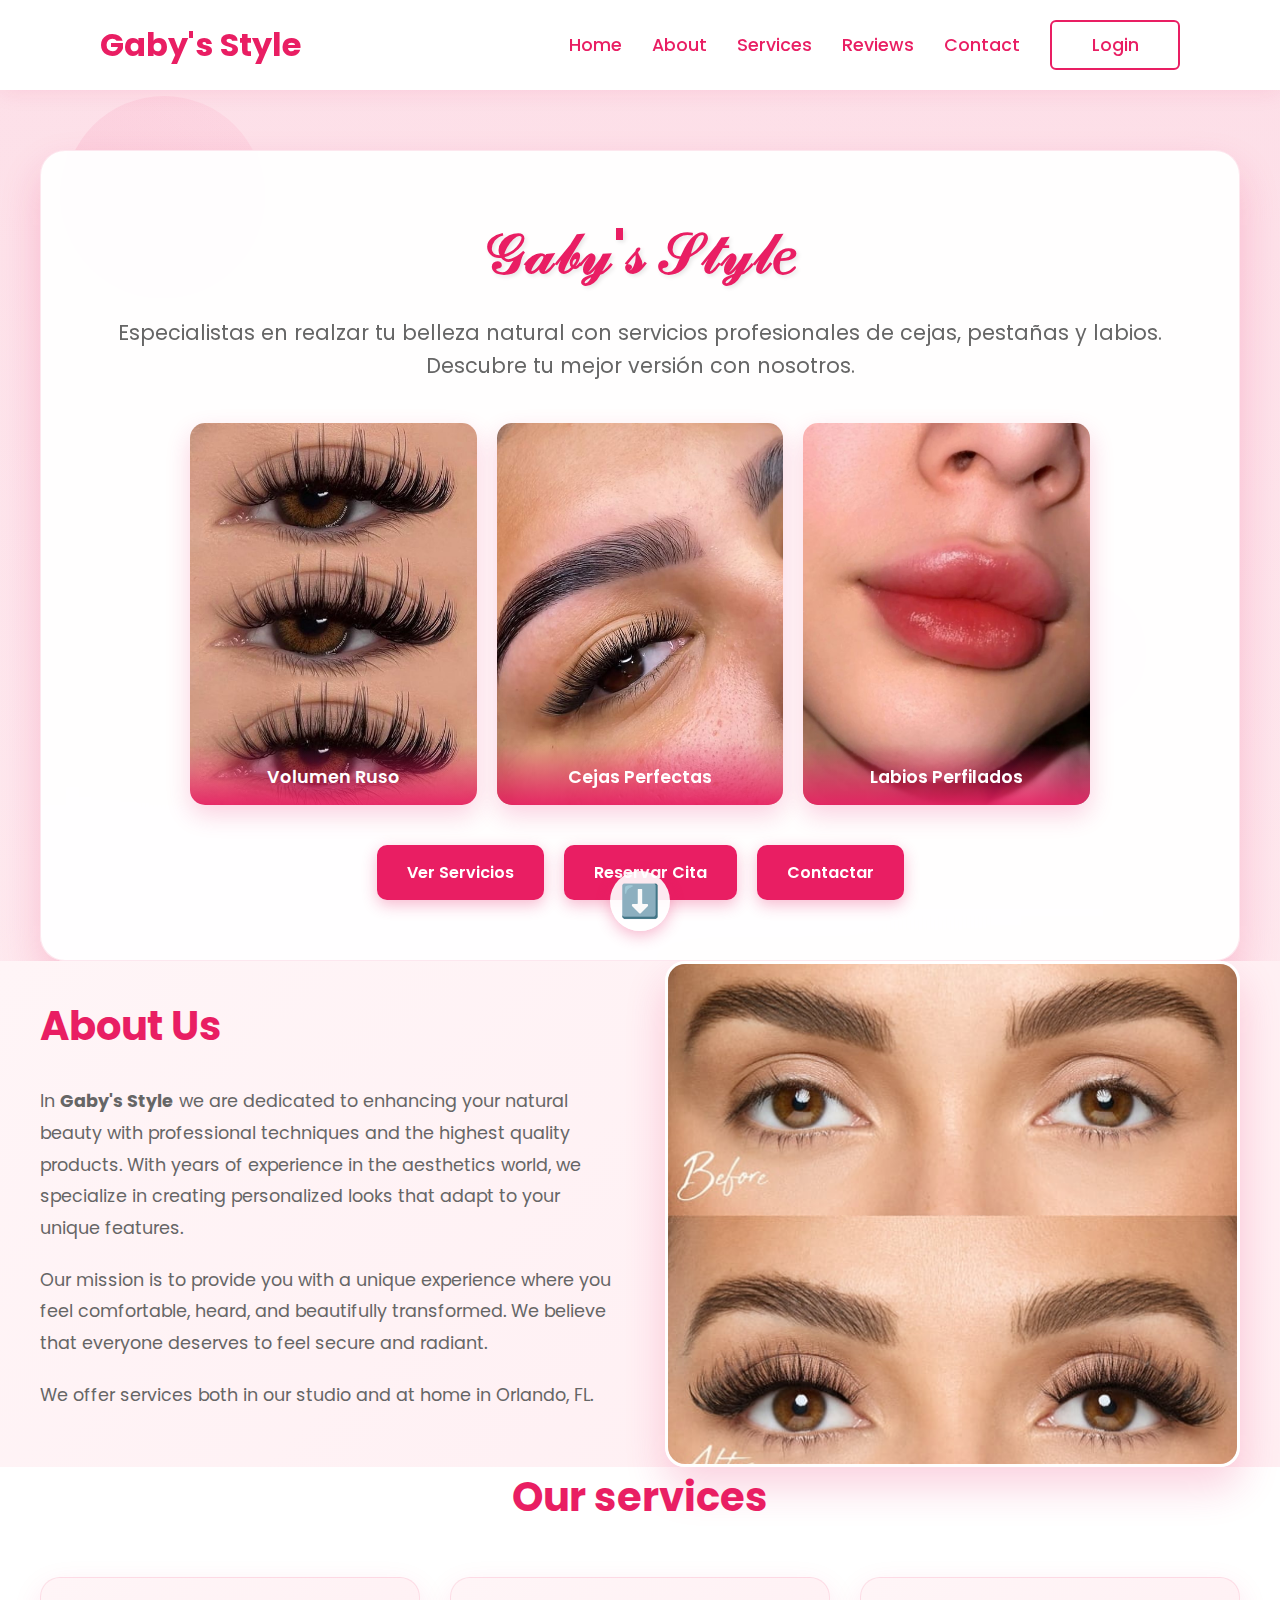
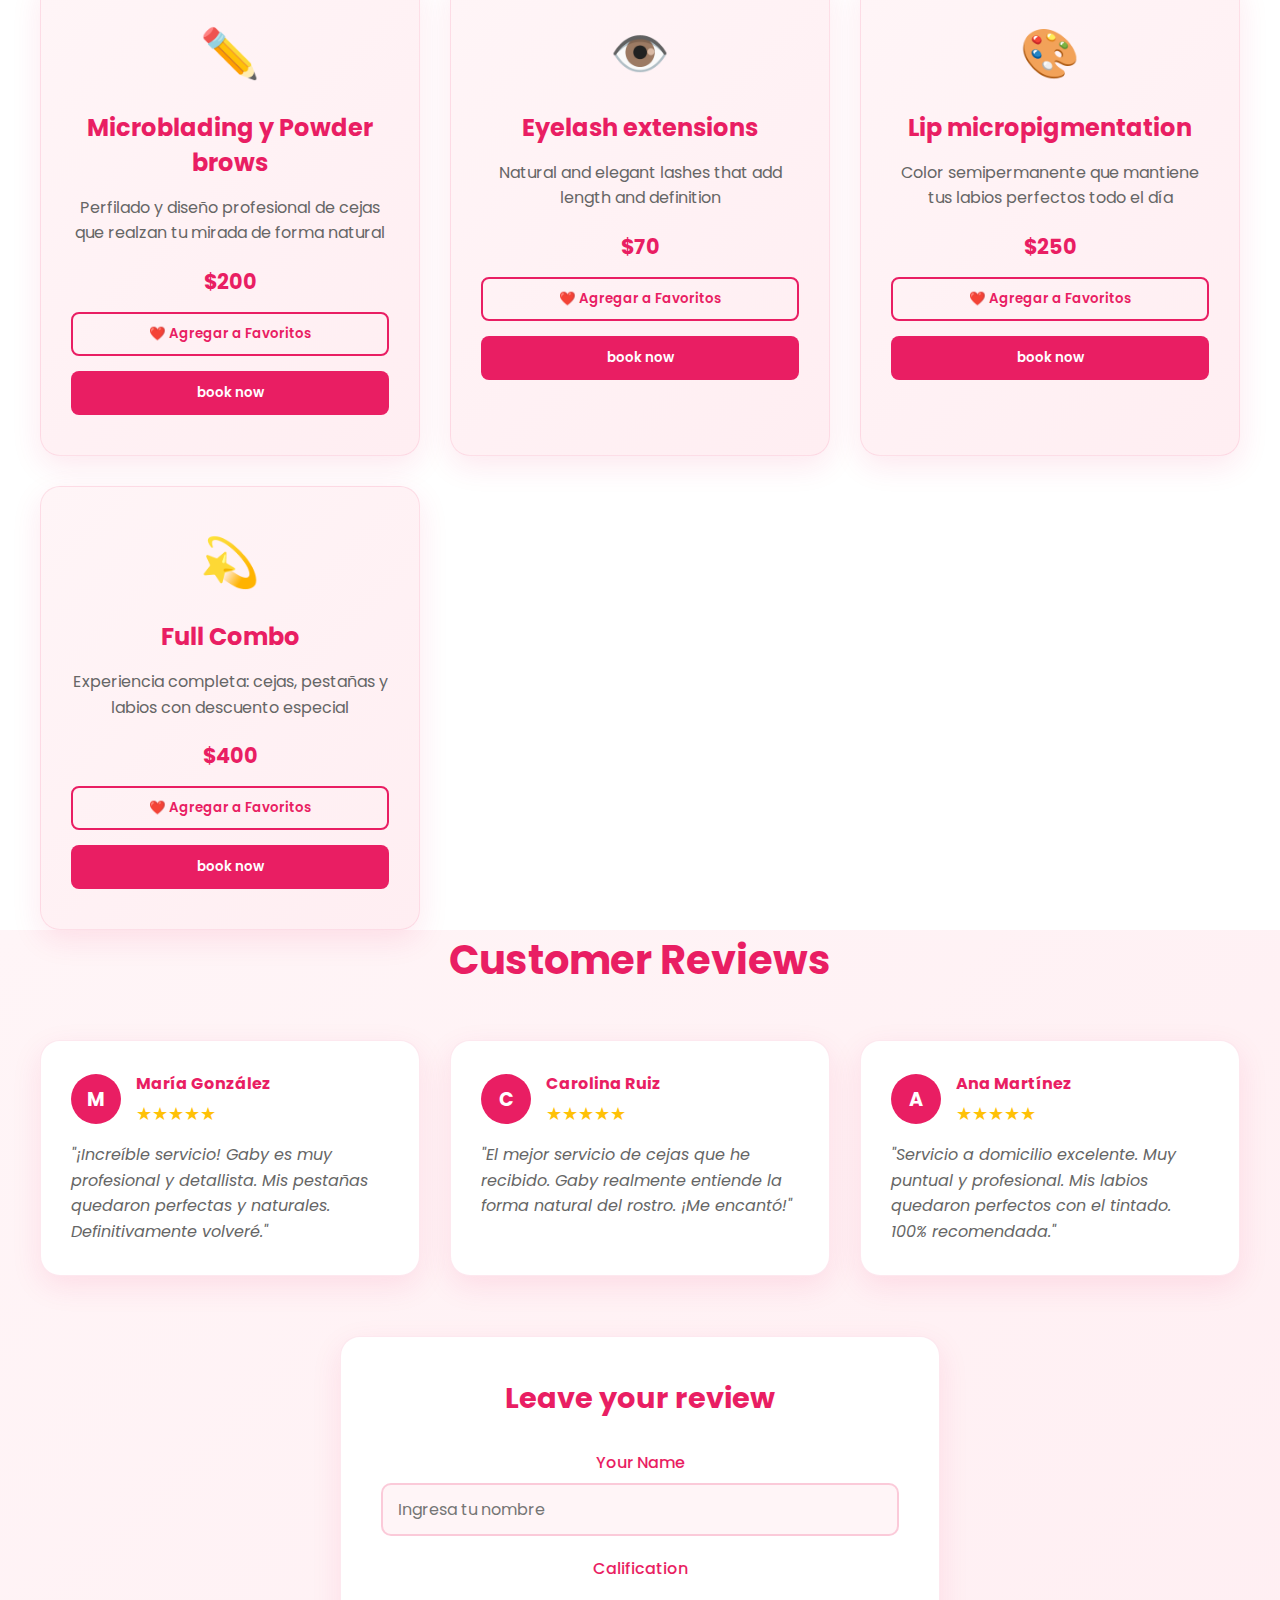
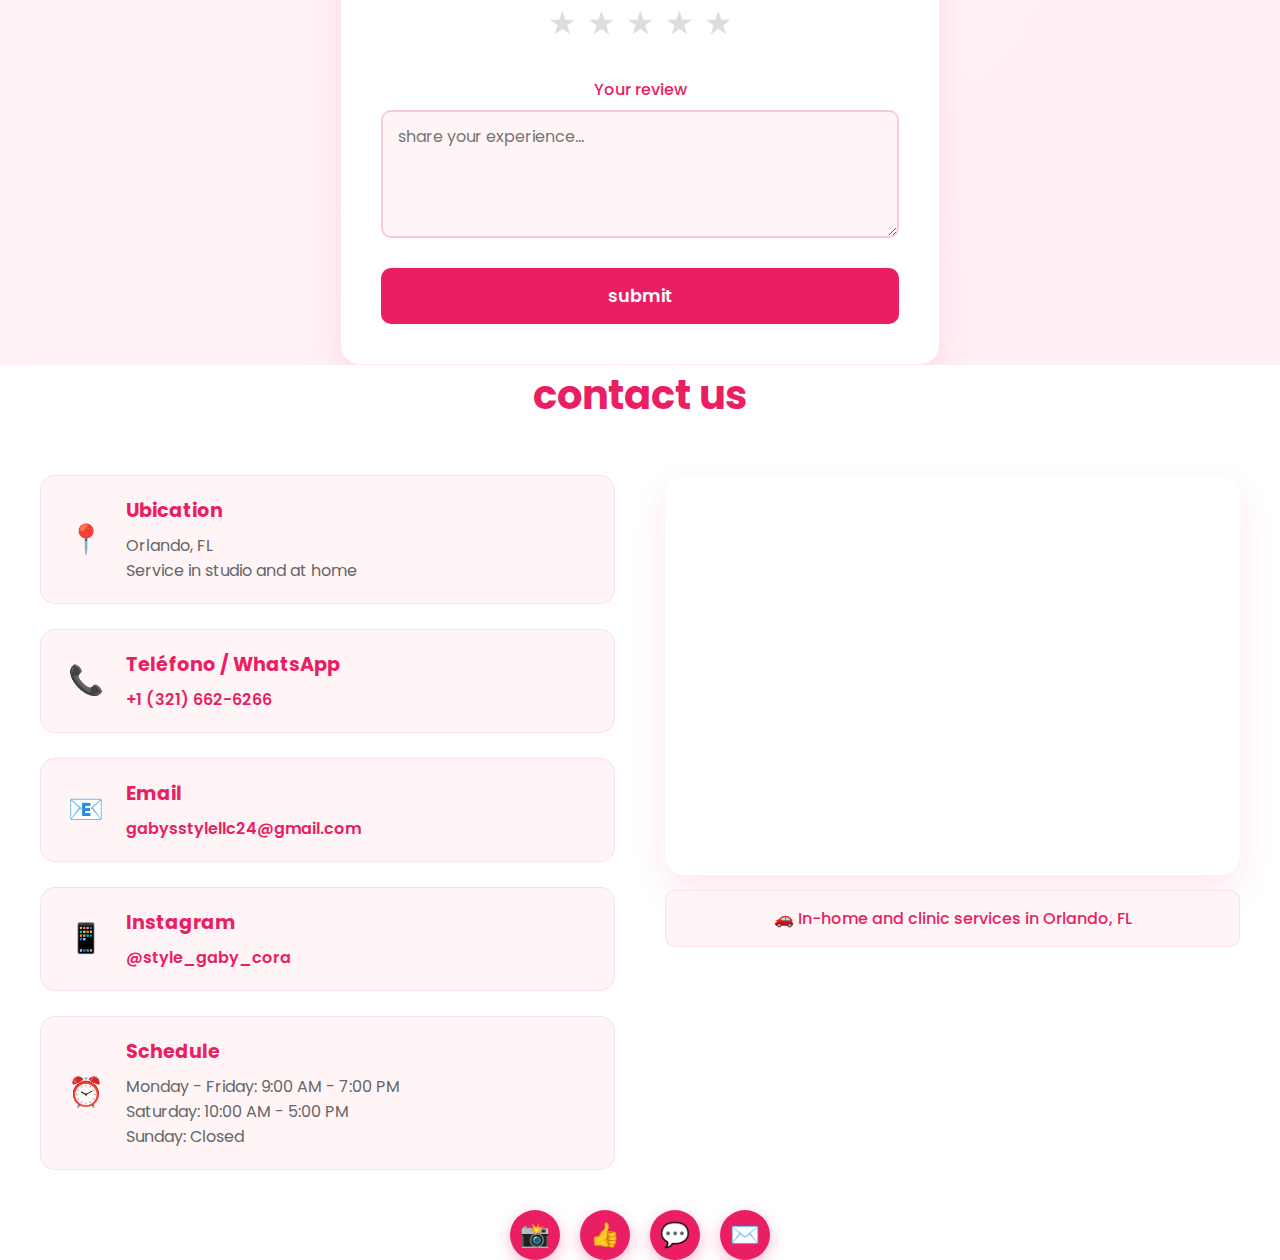
<file: tarea1.html>
<!DOCTYPE html>
<html lang="es">
<head>
  <meta charset="UTF-8">
  <meta name="viewport" content="width=device-width, initial-scale=1.0">
  <title>Gaby's Style - Cejas, Pestañas & Labios</title>
  
  <!-- Google Auth -->
  <meta name="google-signin-client_id" content="460424594977-cuo5kttqufdspj1vamu2dmo9tr9lpd5g.apps.googleusercontent.com">
  
  <!-- Font Awesome -->
  <link rel="stylesheet" href="https://cdnjs.cloudflare.com/ajax/libs/font-awesome/6.4.0/css/all.min.css">
  
  <!-- Google Fonts -->
  <link href="https://fonts.googleapis.com/css2?family=Poppins:wght@300;400;500;600;700&display=swap" rel="stylesheet">
  
  <style>
    /* ESTILOS MEJORADOS Y COMPLETOS */
    * {
      margin: 0;
      padding: 0;
      box-sizing: border-box;
      font-family: 'Poppins', sans-serif;
    }

    body {
      min-height: 100vh;
      background: linear-gradient(135deg, #fff5f7 0%, #ffeef2 100%);
      color: #333;
      scroll-behavior: smooth;
    }

    header {
      position: fixed;
      top: 0;
      left: 0;
      width: 100%;
      padding: 20px 100px;
      background: rgba(255, 255, 255, 0.98);
      display: flex;
      justify-content: space-between;
      align-items: center;
      z-index: 99;
      box-shadow: 0 2px 20px rgba(233, 30, 99, 0.1);
      backdrop-filter: blur(10px);
    }

    .logo {
      font-size: 2em;
      color: #e91e63;
      user-select: none;
      font-weight: 700;
    }

    .navigation {
      display: flex;
      align-items: center;
      gap: 30px;
    }

    .navigation a {
      position: relative;
      font-size: 1.1em;
      color: #e91e63;
      text-decoration: none;
      font-weight: 500;
    }

    .navigation a::after {
      content: '';
      position: absolute;
      left: 0;
      bottom: -6px;
      width: 100%;
      height: 3px;
      background: #e91e63;
      border-radius: 5px;
      transform-origin: right;
      transform: scaleX(0);
      transition: transform .5s;
    }

    .navigation a:hover::after {
      transform-origin: left;
      transform: scaleX(1);
    }

    .navigation .btnLogin-popup {
      width: 130px;
      height: 50px;
      background: transparent;
      border: 2px solid #e91e63;
      outline: none;
      border-radius: 6px;
      cursor: pointer;
      font-size: 1.1em;
      color: #e91e63;
      font-weight: 500;
      transition: .5s;
    }

    .navigation .btnLogin-popup:hover {
      background: #e91e63;
      color: #fff;
    }

    /* PERFIL DE USUARIO */
    .user-profile {
      display: none;
      align-items: center;
      gap: 15px;
      color: #e91e63;
      position: relative;
    }

    .user-avatar {
      width: 45px;
      height: 45px;
      border-radius: 50%;
      background: #e91e63;
      display: flex;
      align-items: center;
      justify-content: center;
      color: white;
      font-weight: bold;
      font-size: 1.2em;
      border: 2px solid #e91e63;
      cursor: pointer;
      transition: all 0.3s;
    }

    .user-avatar:hover {
      transform: scale(1.1);
      box-shadow: 0 5px 15px rgba(233, 30, 99, 0.3);
    }

    .user-info {
      display: flex;
      flex-direction: column;
    }

    .user-name {
      font-weight: 600;
      font-size: 1em;
    }

    .user-email {
      font-size: 0.8em;
      color: #c2185b;
    }

    /* MENÚ DESPLEGABLE DEL PERFIL */
    .profile-dropdown {
      position: absolute;
      top: 100%;
      right: 0;
      background: white;
      border-radius: 15px;
      box-shadow: 0 10px 30px rgba(233, 30, 99, 0.2);
      padding: 15px 0;
      min-width: 200px;
      z-index: 1000;
      display: none;
      border: 1px solid rgba(233, 30, 99, 0.1);
      animation: dropdownFade 0.3s ease;
    }

    @keyframes dropdownFade {
      from {
        opacity: 0;
        transform: translateY(-10px);
      }
      to {
        opacity: 1;
        transform: translateY(0);
      }
    }

    .profile-dropdown.active {
      display: block;
    }

    .dropdown-item {
      display: flex;
      align-items: center;
      gap: 12px;
      padding: 12px 20px;
      color: #e91e63;
      text-decoration: none;
      transition: all 0.3s;
      cursor: pointer;
    }

    .dropdown-item:hover {
      background: #fff5f7;
    }

    .dropdown-item i {
      font-size: 1.2em;
      width: 20px;
      text-align: center;
    }

    .dropdown-divider {
      height: 1px;
      background: rgba(233, 30, 99, 0.1);
      margin: 8px 0;
    }

    .dropdown-item.logout {
      color: #f44336;
      border-top: 1px solid rgba(233, 30, 99, 0.1);
      margin-top: 5px;
      padding-top: 15px;
    }

    .dropdown-item.logout:hover {
      background: #ffebee;
    }

    /* SECCIONES PRINCIPALES */
    .section {
      padding: 120px 20px 100px;
      min-height: 100vh;
    }

    /* HOME SECTION */
    #home {
      background: linear-gradient(rgba(233, 30, 99, 0.1), rgba(233, 30, 99, 0.05));
      display: flex;
      align-items: center;
      justify-content: center;
      text-align: center;
      color: white;
      position: relative;
      padding-top: 150px;
      overflow: hidden;
    }

    .hero-content {
      background: rgba(255, 255, 255, 0.95);
      padding: 60px 40px;
      border-radius: 25px;
      backdrop-filter: blur(10px);
      max-width: 1200px;
      box-shadow: 0 20px 40px rgba(233, 30, 99, 0.2);
      border: 1px solid rgba(233, 30, 99, 0.1);
      position: relative;
      z-index: 2;
    }

    .hero-content h1 {
      font-size: 3.5em;
      margin-bottom: 20px;
      color: #e91e63;
      text-shadow: 2px 2px 4px rgba(0,0,0,0.1);
    }

    .hero-content p {
      font-size: 1.3em;
      margin-bottom: 30px;
      color: #666;
      line-height: 1.6;
    }

    /* GALERÍA DE FOTOS EN EL HOME */
    .beauty-gallery {
      display: grid;
      grid-template-columns: repeat(3, 1fr);
      gap: 20px;
      margin: 40px 0;
      max-width: 900px;
      margin-left: auto;
      margin-right: auto;
    }

    .gallery-item {
      position: relative;
      border-radius: 15px;
      overflow: hidden;
      box-shadow: 0 10px 25px rgba(233, 30, 99, 0.2);
      transition: all 0.3s ease;
      aspect-ratio: 3/4;
    }

    .gallery-item:hover {
      transform: translateY(-10px);
      box-shadow: 0 20px 40px rgba(233, 30, 99, 0.3);
    }

    .gallery-item img {
      width: 100%;
      height: 100%;
      object-fit: cover;
      transition: transform 0.3s ease;
    }

    .gallery-item:hover img {
      transform: scale(1.1);
    }

    .gallery-label {
      position: absolute;
      bottom: 0;
      left: 0;
      right: 0;
      background: linear-gradient(transparent, rgba(233, 30, 99, 0.9));
      color: white;
      padding: 20px 15px 15px;
      text-align: center;
      font-weight: 600;
      font-size: 1.1em;
    }

    .cta-buttons {
      display: flex;
      gap: 20px;
      justify-content: center;
      flex-wrap: wrap;
      margin-top: 30px;
    }

    .cta-btn {
      padding: 15px 30px;
      background: #e91e63;
      color: white;
      text-decoration: none;
      border-radius: 10px;
      font-weight: 600;
      transition: all 0.3s;
      box-shadow: 0 5px 15px rgba(233, 30, 99, 0.3);
      border: none;
      cursor: pointer;
      font-size: 1em;
    }

    .cta-btn:hover {
      transform: translateY(-3px);
      box-shadow: 0 8px 25px rgba(233, 30, 99, 0.4);
      background: #c2185b;
    }

    .scroll-down {
      position: absolute;
      bottom: 30px;
      left: 50%;
      transform: translateX(-50%);
      color: #e91e63;
      font-size: 2em;
      animation: bounce 2s infinite;
      cursor: pointer;
      background: rgba(255, 255, 255, 0.9);
      border-radius: 50%;
      width: 60px;
      height: 60px;
      display: flex;
      align-items: center;
      justify-content: center;
      box-shadow: 0 5px 15px rgba(233, 30, 99, 0.3);
      z-index: 2;
    }

    @keyframes bounce {
      0%, 20%, 50%, 80%, 100% {
        transform: translateY(0) translateX(-50%);
      }
      40% {
        transform: translateY(-10px) translateX(-50%);
      }
      60% {
        transform: translateY(-5px) translateX(-50%);
      }
    }

    /* FONDOS DECORATIVOS */
    .floating-element {
      position: absolute;
      border-radius: 50%;
      background: linear-gradient(45deg, #e91e63, #ff80ab);
      opacity: 0.1;
      animation: float 6s ease-in-out infinite;
    }

    .floating-element:nth-child(1) {
      width: 200px;
      height: 200px;
      top: 10%;
      left: 5%;
      animation-delay: 0s;
    }

    .floating-element:nth-child(2) {
      width: 150px;
      height: 150px;
      top: 60%;
      right: 10%;
      animation-delay: 2s;
    }

    .floating-element:nth-child(3) {
      width: 100px;
      height: 100px;
      bottom: 20%;
      left: 15%;
      animation-delay: 4s;
    }

    @keyframes float {
      0%, 100% {
        transform: translateY(0px) rotate(0deg);
      }
      50% {
        transform: translateY(-20px) rotate(180deg);
      }
    }

    /* MODAL DE RESERVAS */
    .reservation-modal {
      position: fixed;
      top: 0;
      left: 0;
      width: 100%;
      height: 100%;
      background: rgba(233, 30, 99, 0.1);
      backdrop-filter: blur(10px);
      display: none;
      justify-content: center;
      align-items: center;
      z-index: 1000;
    }

    .reservation-modal.active {
      display: flex;
    }

    .reservation-content {
      background: linear-gradient(135deg, #fff5f7 0%, #ffeef2 100%);
      border-radius: 20px;
      width: 90%;
      max-width: 500px;
      max-height: 85vh;
      overflow-y: auto;
      padding: 30px;
      box-shadow: 0 25px 50px rgba(233, 30, 99, 0.2);
      position: relative;
      border: 2px solid rgba(233, 30, 99, 0.2);
    }

    .close-reservation {
      position: absolute;
      top: 0;
      right: 0;
      width: 45px;
      height: 45px;
      background: #e91e63;
      font-size: 1.5em;
      color: #fff;
      display: flex;
      justify-content: center;
      align-items: center;
      border-bottom-left-radius: 15px;
      cursor: pointer;
      z-index: 1;
      transition: background 0.3s;
    }

    .close-reservation:hover {
      background: #c2185b;
    }

    .reservation-content h2 {
      font-size: 1.8em;
      color: #e91e63;
      text-align: center;
      margin-bottom: 25px;
      text-shadow: 2px 2px 4px rgba(0,0,0,0.1);
    }

    .reservation-form {
      display: flex;
      flex-direction: column;
      gap: 15px;
    }

    .reservation-form .input-box {
      margin: 15px 0;
      background: rgba(255, 255, 255, 0.8);
    }

    .reservation-form select {
      width: 100%;
      height: 50px;
      background: transparent;
      border: none;
      outline: none;
      font-size: 1em;
      color: #e91e63;
      font-weight: 600;
      padding: 0 35px 0 15px;
    }

    .reservation-form textarea {
      width: 100%;
      height: 80px;
      background: rgba(255, 255, 255, 0.8);
      border: 2px solid rgba(233, 30, 99, 0.2);
      border-radius: 10px;
      outline: none;
      font-size: 1em;
      color: #e91e63;
      font-weight: 600;
      padding: 12px;
      resize: vertical;
      transition: all 0.3s;
      margin-top: 5px;
    }

    .reservation-form textarea:focus {
      border-color: #e91e63;
      box-shadow: 0 0 10px rgba(233, 30, 99, 0.2);
    }

    .form-row {
      display: flex;
      gap: 12px;
    }

    .form-row .input-box {
      flex: 1;
    }

    .location-options {
      display: flex;
      gap: 12px;
      margin: 12px 0;
    }

    .location-option {
      flex: 1;
      text-align: center;
      padding: 12px;
      background: rgba(255, 255, 255, 0.8);
      border: 2px solid rgba(233, 30, 99, 0.2);
      border-radius: 8px;
      cursor: pointer;
      transition: all 0.3s;
      font-size: 0.9em;
    }

    .location-option:hover,
    .location-option.selected {
      background: #e91e63;
      color: white;
      border-color: #e91e63;
    }

    /* MODALES DE PERFIL, CITAS Y FAVORITOS */
    .profile-modal, .appointments-modal, .favorites-modal, .settings-modal {
      position: fixed;
      top: 0;
      left: 0;
      width: 100%;
      height: 100%;
      background: rgba(233, 30, 99, 0.1);
      backdrop-filter: blur(10px);
      display: none;
      justify-content: center;
      align-items: center;
      z-index: 1000;
    }

    .profile-modal.active, .appointments-modal.active, .favorites-modal.active, .settings-modal.active {
      display: flex;
    }

    .profile-content, .appointments-content, .favorites-content, .settings-content {
      background: linear-gradient(135deg, #fff5f7 0%, #ffeef2 100%);
      border-radius: 20px;
      width: 90%;
      max-width: 500px;
      max-height: 85vh;
      overflow-y: auto;
      padding: 30px;
      box-shadow: 0 25px 50px rgba(233, 30, 99, 0.2);
      position: relative;
      border: 2px solid rgba(233, 30, 99, 0.2);
    }

    .close-profile, .close-appointments, .close-favorites, .close-settings {
      position: absolute;
      top: 0;
      right: 0;
      width: 45px;
      height: 45px;
      background: #e91e63;
      font-size: 1.5em;
      color: #fff;
      display: flex;
      justify-content: center;
      align-items: center;
      border-bottom-left-radius: 15px;
      cursor: pointer;
      z-index: 1;
      transition: background 0.3s;
    }

    .close-profile:hover, .close-appointments:hover, .close-favorites:hover, .close-settings:hover {
      background: #c2185b;
    }

    .profile-content h2, .appointments-content h2, .favorites-content h2, .settings-content h2 {
      font-size: 1.8em;
      color: #e91e63;
      text-align: center;
      margin-bottom: 25px;
      text-shadow: 2px 2px 4px rgba(0,0,0,0.1);
    }

    /* ESTILOS PARA CITAS - CON FUNCIONALIDAD DE CANCELACIÓN */
    .appointments-list {
      display: flex;
      flex-direction: column;
      gap: 15px;
      margin-top: 20px;
    }

    .appointment-card {
      background: white;
      padding: 20px;
      border-radius: 15px;
      box-shadow: 0 5px 15px rgba(233, 30, 99, 0.1);
      border: 1px solid rgba(233, 30, 99, 0.1);
      transition: all 0.3s;
    }

    .appointment-card:hover {
      transform: translateY(-3px);
      box-shadow: 0 8px 25px rgba(233, 30, 99, 0.15);
    }

    .appointment-header {
      display: flex;
      justify-content: space-between;
      align-items: center;
      margin-bottom: 10px;
    }

    .appointment-service {
      font-weight: 600;
      color: #e91e63;
      font-size: 1.1em;
    }

    .appointment-status {
      padding: 4px 12px;
      border-radius: 20px;
      font-size: 0.8em;
      font-weight: 600;
    }

    .status-confirmed {
      background: #e8f5e8;
      color: #2e7d32;
    }

    .status-pending {
      background: #fff3e0;
      color: #ef6c00;
    }

    .status-cancelled {
      background: #ffebee;
      color: #f44336;
    }

    .appointment-details {
      display: flex;
      flex-direction: column;
      gap: 8px;
    }

    .appointment-date, .appointment-time, .appointment-location {
      display: flex;
      align-items: center;
      gap: 8px;
      color: #666;
      font-size: 0.9em;
    }

    /* FUNCIONALIDAD DE CANCELACIÓN */
    .appointment-actions {
      display: flex;
      gap: 10px;
      margin-top: 15px;
    }
    
    .cancel-btn {
      background: transparent;
      border: 1px solid #f44336;
      color: #f44336;
      padding: 8px 15px;
      border-radius: 8px;
      cursor: pointer;
      transition: all 0.3s;
      font-size: 0.8em;
      font-weight: 600;
    }
    
    .cancel-btn:hover {
      background: #f44336;
      color: white;
    }
    
    .cancel-confirmation {
      display: none;
      background: #fff5f7;
      border: 2px solid #e91e63;
      border-radius: 10px;
      padding: 15px;
      margin-top: 15px;
    }
    
    .cancel-confirmation p {
      color: #e91e63;
      margin-bottom: 15px;
      font-weight: 600;
    }
    
    .confirmation-buttons {
      display: flex;
      gap: 10px;
    }
    
    .confirm-cancel {
      background: #f44336;
      color: white;
      border: none;
      padding: 8px 15px;
      border-radius: 8px;
      cursor: pointer;
      font-weight: 600;
    }
    
    .cancel-cancel {
      background: transparent;
      border: 1px solid #e91e63;
      color: #e91e63;
      padding: 8px 15px;
      border-radius: 8px;
      cursor: pointer;
      font-weight: 600;
    }
    
    .appointment-cancelled {
      opacity: 0.7;
      background: #f5f5f5;
    }
    
    .cancelled-badge {
      background: #f44336;
      color: white;
      padding: 4px 12px;
      border-radius: 20px;
      font-size: 0.8em;
      font-weight: 600;
      margin-left: 10px;
    }

    .no-appointments, .no-favorites {
      text-align: center;
      padding: 40px 20px;
      color: #e91e63;
    }

    .no-appointments i, .no-favorites i {
      font-size: 3em;
      margin-bottom: 15px;
      display: block;
    }

    /* ESTILOS PARA FAVORITOS */
    .favorites-grid {
      display: grid;
      grid-template-columns: 1fr;
      gap: 15px;
      margin-top: 20px;
    }

    .favorite-card {
      background: white;
      padding: 20px;
      border-radius: 15px;
      box-shadow: 0 5px 15px rgba(233, 30, 99, 0.1);
      border: 1px solid rgba(233, 30, 99, 0.1);
      transition: all 0.3s;
      display: flex;
      align-items: center;
      gap: 15px;
    }

    .favorite-card:hover {
      transform: translateY(-3px);
      box-shadow: 0 8px 25px rgba(233, 30, 99, 0.15);
    }

    .favorite-icon {
      width: 50px;
      height: 50px;
      background: #e91e63;
      border-radius: 50%;
      display: flex;
      align-items: center;
      justify-content: center;
      color: white;
      font-size: 1.5em;
    }

    .favorite-info {
      flex: 1;
    }

    .favorite-name {
      font-weight: 600;
      color: #e91e63;
      margin-bottom: 5px;
    }

    .favorite-price {
      color: #666;
      font-size: 0.9em;
    }

    .remove-favorite {
      background: transparent;
      border: 1px solid #f44336;
      color: #f44336;
      padding: 8px 15px;
      border-radius: 8px;
      cursor: pointer;
      transition: all 0.3s;
      font-size: 0.8em;
    }

    .remove-favorite:hover {
      background: #f44336;
      color: white;
    }

    /* BOTÓN DE FAVORITOS EN SERVICIOS */
    .favorite-btn {
      background: transparent;
      border: 2px solid #e91e63;
      color: #e91e63;
      padding: 10px 20px;
      border-radius: 8px;
      cursor: pointer;
      font-weight: 600;
      transition: all 0.3s;
      margin-top: 15px;
      width: 100%;
    }

    .favorite-btn:hover {
      background: #e91e63;
      color: white;
    }

    .favorite-btn.favorited {
      background: #e91e63;
      color: white;
    }

    /* ESTILOS PARA CONFIGURACIÓN */
    .settings-form {
      display: flex;
      flex-direction: column;
      gap: 15px;
    }

    .settings-section {
      background: white;
      padding: 20px;
      border-radius: 15px;
      box-shadow: 0 5px 15px rgba(233, 30, 99, 0.1);
      border: 1px solid rgba(233, 30, 99, 0.1);
    }

    .settings-section h3 {
      color: #e91e63;
      margin-bottom: 15px;
      font-size: 1.2em;
    }

    .form-actions {
      display: flex;
      gap: 10px;
      justify-content: flex-end;
      margin-top: 20px;
    }

    .save-btn {
      background: #e91e63;
      color: white;
      border: none;
      padding: 10px 20px;
      border-radius: 8px;
      cursor: pointer;
      font-weight: 600;
      transition: all 0.3s;
    }

    .save-btn:hover {
      background: #c2185b;
      transform: translateY(-2px);
    }

    .cancel-btn-settings {
      background: transparent;
      border: 1px solid #e91e63;
      color: #e91e63;
      padding: 10px 20px;
      border-radius: 8px;
      cursor: pointer;
      font-weight: 600;
      transition: all 0.3s;
    }

    .cancel-btn-settings:hover {
      background: #e91e63;
      color: white;
    }

    /* NOTIFICACIÓN DE LOGIN REQUERIDO */
    .login-required {
      text-align: center;
      padding: 20px;
      background: #fff5f7;
      border-radius: 15px;
      margin-bottom: 20px;
      border: 2px solid #e91e63;
    }

    .login-required p {
      color: #e91e63;
      font-weight: 600;
      margin-bottom: 15px;
    }

    .login-required-btn {
      background: #e91e63;
      color: white;
      border: none;
      padding: 10px 20px;
      border-radius: 8px;
      cursor: pointer;
      font-weight: 600;
      transition: all 0.3s;
    }

    .login-required-btn:hover {
      background: #c2185b;
    }

    /* NOTIFICACIONES */
    .notification {
      position: fixed;
      top: 100px;
      right: 20px;
      padding: 15px 25px;
      background: #e91e63;
      color: white;
      border-radius: 10px;
      box-shadow: 0 5px 15px rgba(233, 30, 99, 0.3);
      z-index: 1001;
      display: none;
      align-items: center;
      gap: 10px;
    }

    .notification.active {
      display: flex;
      animation: slideIn 0.3s ease-out;
    }

    @keyframes slideIn {
      from {
        transform: translateX(100%);
        opacity: 0;
      }
      to {
        transform: translateX(0);
        opacity: 1;
      }
    }

    /* GOOGLE AUTH STYLES */
    .google-btn-custom {
      width: 100%;
      height: 50px;
      background: white;
      border: 2px solid #e91e63;
      outline: none;
      border-radius: 10px;
      cursor: pointer;
      font-size: 1.1em;
      color: #e91e63;
      font-weight: 600;
      transition: all 0.3s;
      margin-top: 10px;
      display: flex;
      align-items: center;
      justify-content: center;
      gap: 10px;
    }

    .google-btn-custom:hover {
      background: #f5f5f5;
      transform: translateY(-2px);
      box-shadow: 0 5px 15px rgba(233, 30, 99, 0.2);
    }

    .google-btn-custom:disabled {
      opacity: 0.6;
      cursor: not-allowed;
    }

    .google-icon {
      width: 20px;
      height: 20px;
    }

    .loading-spinner {
      display: none;
      width: 20px;
      height: 20px;
      border: 2px solid #f3f3f3;
      border-top: 2px solid #e91e63;
      border-radius: 50%;
      animation: spin 1s linear infinite;
    }

    @keyframes spin {
      0% { transform: rotate(0deg); }
      100% { transform: rotate(360deg); }
    }

    /* RESPONSIVE */
    @media (max-width: 768px) {
      header {
        padding: 15px 20px;
      }
      
      .navigation {
        gap: 15px;
        flex-wrap: wrap;
      }
      
      .navigation a {
        font-size: 0.9em;
      }
      
      .hero-content h1 {
        font-size: 2.5em;
      }

      .beauty-gallery {
        grid-template-columns: 1fr;
        gap: 15px;
      }
      
      .cta-buttons {
        flex-direction: column;
        align-items: center;
      }

      .reservation-content, .profile-content, .appointments-content, .favorites-content, .settings-content {
        width: 95%;
        margin: 20px;
        padding: 20px;
      }

      .form-row {
        flex-direction: column;
      }

      .location-options {
        flex-direction: column;
      }

      .user-profile {
        flex-direction: column;
        gap: 8px;
        text-align: center;
      }

      .user-info {
        align-items: center;
      }

      .profile-dropdown {
        right: -50px;
        min-width: 180px;
      }

      .appointment-header {
        flex-direction: column;
        align-items: flex-start;
        gap: 10px;
      }

      .favorite-card {
        flex-direction: column;
        text-align: center;
      }

      .form-actions {
        flex-direction: column;
      }
      
      .confirmation-buttons {
        flex-direction: column;
      }
    }

    /* EL RESTO DEL CSS SE MANTIENE IGUAL */
    /* ABOUT SECTION */
    #about {
      background: linear-gradient(135deg, #fff5f7 0%, #ffeef2 100%);
    }

    .about-container {
      max-width: 1200px;
      margin: 0 auto;
      display: grid;
      grid-template-columns: 1fr 1fr;
      gap: 50px;
      align-items: center;
    }

    .about-content h2 {
      font-size: 2.5em;
      color: #e91e63;
      margin-bottom: 30px;
    }

    .about-content p {
      font-size: 1.1em;
      line-height: 1.8;
      color: #666;
      margin-bottom: 20px;
    }

    .about-image {
      border-radius: 20px;
      overflow: hidden;
      box-shadow: 0 20px 40px rgba(233, 30, 99, 0.2);
      border: 3px solid white;
    }

    .about-image img {
      width: 100%;
      height: 500px;
      object-fit: cover;
      display: block;
    }

    /* SERVICES SECTION */
    #services {
      background: white;
    }

    .services-container {
      max-width: 1200px;
      margin: 0 auto;
    }

    .services-container h2 {
      font-size: 2.5em;
      color: #e91e63;
      text-align: center;
      margin-bottom: 50px;
    }

    .services-grid {
      display: grid;
      grid-template-columns: repeat(auto-fit, minmax(300px, 1fr));
      gap: 30px;
    }

    .service-card {
      background: linear-gradient(135deg, #fff5f7 0%, #ffeef2 100%);
      padding: 40px 30px;
      border-radius: 20px;
      text-align: center;
      box-shadow: 0 10px 30px rgba(233, 30, 99, 0.1);
      transition: all 0.3s;
      border: 1px solid rgba(233, 30, 99, 0.1);
      cursor: pointer;
    }

    .service-card:hover {
      transform: translateY(-10px);
      box-shadow: 0 20px 40px rgba(233, 30, 99, 0.2);
    }

    .service-icon {
      font-size: 3em;
      color: #e91e63;
      margin-bottom: 20px;
    }

    .service-card h3 {
      font-size: 1.5em;
      color: #e91e63;
      margin-bottom: 15px;
    }

    .service-card p {
      color: #666;
      margin-bottom: 20px;
      line-height: 1.6;
    }

    .service-price {
      font-size: 1.3em;
      color: #e91e63;
      font-weight: 700;
    }

    .book-btn {
      padding: 12px 25px;
      background: #e91e63;
      color: white;
      border: none;
      border-radius: 8px;
      font-weight: 600;
      cursor: pointer;
      transition: all 0.3s;
      margin-top: 15px;
      width: 100%;
    }

    .book-btn:hover {
      background: #c2185b;
      transform: translateY(-2px);
    }

    /* REVIEWS SECTION CON FORMULARIO */
    #reviews {
      background: linear-gradient(135deg, #fff5f7 0%, #ffeef2 100%);
    }

    .reviews-container {
      max-width: 1200px;
      margin: 0 auto;
      text-align: center;
    }

    .reviews-container h2 {
      font-size: 2.5em;
      color: #e91e63;
      margin-bottom: 50px;
    }

    .reviews-grid {
      display: grid;
      grid-template-columns: repeat(auto-fit, minmax(350px, 1fr));
      gap: 30px;
      margin-bottom: 60px;
    }

    .review-card {
      background: white;
      padding: 30px;
      border-radius: 20px;
      text-align: left;
      box-shadow: 0 10px 30px rgba(233, 30, 99, 0.1);
      transition: all 0.3s;
      border: 1px solid rgba(233, 30, 99, 0.1);
    }

    .review-card:hover {
      transform: translateY(-5px);
      box-shadow: 0 15px 35px rgba(233, 30, 99, 0.2);
    }

    .review-header {
      display: flex;
      align-items: center;
      margin-bottom: 15px;
    }

    .review-avatar {
      width: 50px;
      height: 50px;
      border-radius: 50%;
      background: #e91e63;
      display: flex;
      align-items: center;
      justify-content: center;
      color: white;
      font-weight: bold;
      font-size: 1.2em;
      margin-right: 15px;
    }

    .review-info h4 {
      color: #e91e63;
      margin-bottom: 5px;
    }

    .review-stars {
      color: #ffc107;
      font-size: 1.1em;
    }

    .review-text {
      color: #666;
      line-height: 1.6;
      font-style: italic;
    }

    /* FORMULARIO PARA DEJAR REVIEW */
    .review-form-container {
      max-width: 600px;
      margin: 0 auto;
      background: white;
      padding: 40px;
      border-radius: 20px;
      box-shadow: 0 10px 30px rgba(233, 30, 99, 0.1);
      border: 1px solid rgba(233, 30, 99, 0.1);
    }

    .review-form-container h3 {
      color: #e91e63;
      text-align: center;
      margin-bottom: 30px;
      font-size: 1.8em;
    }

    .review-form {
      display: flex;
      flex-direction: column;
      gap: 20px;
    }

    .form-group {
      display: flex;
      flex-direction: column;
      gap: 8px;
    }

    .form-group label {
      color: #e91e63;
      font-weight: 500;
    }

    .form-group input,
    .form-group textarea {
      padding: 12px 15px;
      border: 2px solid rgba(233, 30, 99, 0.2);
      border-radius: 10px;
      font-size: 1em;
      transition: all 0.3s;
      background: #fff5f7;
    }

    .form-group input:focus,
    .form-group textarea:focus {
      outline: none;
      border-color: #e91e63;
      box-shadow: 0 0 10px rgba(233, 30, 99, 0.2);
    }

    .stars-rating {
      display: flex;
      gap: 10px;
      justify-content: center;
      margin: 10px 0;
    }

    .star {
      font-size: 2em;
      color: #ddd;
      cursor: pointer;
      transition: color 0.2s;
    }

    .star:hover,
    .star.active {
      color: #ffc107;
    }

    .submit-review {
      background: #e91e63;
      color: white;
      border: none;
      padding: 15px 30px;
      border-radius: 10px;
      font-size: 1.1em;
      font-weight: 600;
      cursor: pointer;
      transition: all 0.3s;
      margin-top: 10px;
    }

    .submit-review:hover {
      background: #c2185b;
      transform: translateY(-2px);
      box-shadow: 0 5px 15px rgba(233, 30, 99, 0.3);
    }

    /* CONTACT SECTION */
    #contact {
      background: white;
    }

    .contact-container {
      max-width: 1200px;
      margin: 0 auto;
    }

    .contact-container h2 {
      font-size: 2.5em;
      color: #e91e63;
      text-align: center;
      margin-bottom: 50px;
    }

    .contact-content {
      display: grid;
      grid-template-columns: 1fr 1fr;
      gap: 50px;
      align-items: start;
    }

    .contact-info {
      display: flex;
      flex-direction: column;
      gap: 25px;
    }

    .contact-item {
      display: flex;
      align-items: center;
      gap: 15px;
      padding: 20px;
      background: #fff5f7;
      border-radius: 15px;
      transition: all 0.3s;
      border: 1px solid rgba(233, 30, 99, 0.1);
    }

    .contact-item:hover {
      transform: translateX(10px);
      box-shadow: 0 10px 25px rgba(233, 30, 99, 0.1);
    }

    .contact-icon {
      font-size: 1.8em;
      color: #e91e63;
      width: 50px;
      text-align: center;
    }

    .contact-item h3 {
      color: #e91e63;
      margin-bottom: 8px;
      font-size: 1.2em;
    }

    .contact-item p {
      color: #666;
    }

    .contact-link {
      color: #e91e63;
      text-decoration: none;
      font-weight: 600;
    }

    .contact-link:hover {
      text-decoration: underline;
    }

    /* MAPA */
    .map-container {
      border-radius: 20px;
      overflow: hidden;
      box-shadow: 0 15px 35px rgba(233, 30, 99, 0.1);
      height: 400px;
      border: 3px solid white;
    }

    .map-container iframe {
      width: 100%;
      height: 100%;
      border: none;
    }

    .map-notice {
      text-align: center;
      margin-top: 15px;
      padding: 15px;
      background: #fff5f7;
      border-radius: 10px;
      color: #e91e63;
      font-weight: 500;
      border: 1px solid rgba(233, 30, 99, 0.1);
    }

    .social-links {
      display: flex;
      justify-content: center;
      gap: 20px;
      margin-top: 40px;
    }

    .social-link {
      display: flex;
      align-items: center;
      justify-content: center;
      width: 50px;
      height: 50px;
      background: #e91e63;
      color: white;
      border-radius: 50%;
      text-decoration: none;
      font-size: 1.5em;
      transition: all 0.3s;
      box-shadow: 0 5px 15px rgba(233, 30, 99, 0.3);
    }

    .social-link:hover {
      transform: scale(1.1);
      background: #c2185b;
      box-shadow: 0 8px 25px rgba(233, 30, 99, 0.4);
    }

    /* MODALES CON ESTILO ROSA PASTEL */
    .wrapper {
      position: fixed;
      top: 0;
      left: 0;
      width: 100%;
      height: 100%;
      background: rgba(233, 30, 99, 0.1);
      backdrop-filter: blur(10px);
      display: none;
      justify-content: center;
      align-items: center;
      z-index: 1000;
    }

    .wrapper.active-popup {
      display: flex;
    }

    .form-container {
      position: relative;
      width: 450px;
      background: linear-gradient(135deg, #fff5f7 0%, #ffeef2 100%);
      border: 2px solid rgba(233, 30, 99, 0.2);
      border-radius: 25px;
      box-shadow: 0 25px 50px rgba(233, 30, 99, 0.2);
      overflow: hidden;
    }

    .wrapper.active .form-container {
      height: 580px;
    }

    .wrapper.active-forgot .form-container {
      height: 450px;
    }

    .form-box {
      width: 100%;
      padding: 40px;
    }

    .form-box.login {
      transition: transform .18s ease;
      transform: translateX(0);
    }

    .wrapper.active .form-box.login {
      transition: none;
      transform: translateX(-450px);
    }

    .wrapper.active-forgot .form-box.login {
      transition: none;
      transform: translateX(-450px);
    }

    .form-box.register {
      position: absolute;
      top: 0;
      transition: none;
      transform: translateX(450px);
    }

    .wrapper.active .form-box.register {
      transition: transform .18s ease;
      transform: translateX(0);
    }

    .form-box.forgot-password {
      position: absolute;
      top: 0;
      transition: none;
      transform: translateX(450px);
    }

    .wrapper.active-forgot .form-box.forgot-password {
      transition: transform .18s ease;
      transform: translateX(0);
    }

    .icon-close {
      position: absolute;
      top: 0;
      right: 0;
      width: 50px;
      height: 50px;
      background: #e91e63;
      font-size: 2em;
      color: #fff;
      display: flex;
      justify-content: center;
      align-items: center;
      border-bottom-left-radius: 20px;
      cursor: pointer;
      z-index: 1;
      transition: background 0.3s;
    }

    .icon-close:hover {
      background: #c2185b;
    }

    .form-box h2 {
      font-size: 2.2em;
      color: #e91e63;
      text-align: center;
      margin-bottom: 30px;
      text-shadow: 2px 2px 4px rgba(0,0,0,0.1);
    }

    .input-box {
      position: relative;
      width: 100%;
      height: 55px;
      border-bottom: 2px solid rgba(233, 30, 99, 0.3);
      margin: 25px 0;
      background: rgba(255, 255, 255, 0.8);
      border-radius: 10px;
      padding: 0 15px;
    }

    .input-box label {
      position: absolute;
      top: 50%;
      left: 15px;
      transform: translateY(-50%);
      font-size: 1em;
      color: #e91e63;
      font-weight: 500;
      pointer-events: none;
      transition: .5s;
      background: transparent;
      padding: 0 5px;
    }

    .input-box input:focus~label,
    .input-box input:valid~label {
      top: -5px;
      color: #c2185b;
      font-size: 0.9em;
    }

    .input-box input {
      width: 100%;
      height: 100%;
      background: transparent;
      border: none;
      outline: none;
      font-size: 1em;
      color: #e91e63;
      font-weight: 600;
      padding: 0 35px 0 5px;
    }

    .input-box .icon {
      position: absolute;
      right: 15px;
      font-size: 1.3em;
      color: #e91e63;
      line-height: 57px;
    }

    .remember-forgot {
      font-size: .9em;
      color: #e91e63;
      font-weight: 500;
      margin: -10px 0 20px;
      display: flex;
      justify-content: space-between;
      align-items: center;
    }

    .remember-forgot label {
      display: flex;
      align-items: center;
      gap: 5px;
      cursor: pointer;
    }

    .remember-forgot label input {
      accent-color: #e91e63;
    }

    .remember-forgot a {
      color: #e91e63;
      text-decoration: none;
      transition: color 0.3s;
    }

    .remember-forgot a:hover {
      color: #c2185b;
      text-decoration: underline;
    }

    .btn {
      width: 100%;
      height: 50px;
      background: #e91e63;
      border: none;
      outline: none;
      border-radius: 10px;
      cursor: pointer;
      font-size: 1.1em;
      color: #fff;
      font-weight: 600;
      transition: all 0.3s;
      box-shadow: 0 5px 15px rgba(233, 30, 99, 0.3);
      margin-top: 10px;
    }

    .btn:hover {
      background: #c2185b;
      transform: translateY(-2px);
      box-shadow: 0 8px 25px rgba(233, 30, 99, 0.4);
    }

    .login-register {
      font-size: .9em;
      color: #e91e63;
      text-align: center;
      font-weight: 500;
      margin: 25px 0 10px;
    }

    .login-register p a {
      color: #e91e63;
      text-decoration: none;
      font-weight: 600;
      transition: color 0.3s;
    }

    .login-register p a:hover {
      color: #c2185b;
      text-decoration: underline;
    }
  </style>
</head>
<body>

  <header>
    <h2 class="logo">Gaby's Style</h2>
    <nav class="navigation">
      <a href="#home">Home</a>
      <a href="#about">About</a>
      <a href="#services">Services</a>
      <a href="#reviews">Reviews</a>
      <a href="#contact">Contact</a>
      
      <!-- PERFIL DE USUARIO (oculto inicialmente) -->
      <div class="user-profile" id="userProfile">
        <div class="user-avatar" id="userAvatar" onclick="toggleProfileDropdown()">U</div>
        <div class="user-info">
          <span class="user-name" id="userName">Usuario</span>
          <span class="user-email" id="userEmail">usuario@ejemplo.com</span>
        </div>
        
        <!-- MENÚ DESPLEGABLE -->
        <div class="profile-dropdown" id="profileDropdown">
          <div class="dropdown-item" onclick="openProfileModal()">
            <i>👤</i>
            <span>Mi Perfil</span>
          </div>
          <div class="dropdown-item" onclick="openAppointmentsModal()">
            <i>📅</i>
            <span>Mis Citas</span>
          </div>
          <div class="dropdown-item" onclick="openFavoritesModal()">
            <i>❤️</i>
            <span>Favoritos</span>
          </div>
          <div class="dropdown-divider"></div>
          <div class="dropdown-item" onclick="openSettingsModal()">
            <i>⚙️</i>
            <span>Configuración</span>
          </div>
          <div class="dropdown-item logout" onclick="logout()">
            <i>🚪</i>
            <span>Cerrar Sesión</span>
          </div>
        </div>
      </div>
      
      <!-- BOTÓN DE LOGIN (visible inicialmente) -->
      <button class="btnLogin-popup" id="loginBtn">Login</button>
    </nav>
  </header>

  <!-- NOTIFICACIÓN -->
  <div class="notification" id="notification">
    <span id="notificationText">Mensaje de notificación</span>
  </div>

  <!-- SECCIONES PRINCIPALES -->
  <section id="home">
    <!-- Elementos decorativos flotantes -->
    <div class="floating-element"></div>
    <div class="floating-element"></div>
    <div class="floating-element"></div>
    
    <div class="hero-content">
      <h1>𝒢𝒶𝒷𝓎'𝓈 𝒮𝓉𝓎𝓁𝑒</h1>
      <p>Especialistas en realzar tu belleza natural con servicios profesionales de cejas, pestañas y labios. Descubre tu mejor versión con nosotros.</p>
      
      <!-- GALERÍA DE FOTOS CON TUS IMÁGENES DE PINTEREST -->
      <div class="beauty-gallery">
        <div class="gallery-item">
          <img src="pestaña.jpeg" alt="Extensiones de pestañas volumen rusas">
          <div class="gallery-label">Volumen Ruso</div>
        </div>
        <div class="gallery-item">
          <img src="ceja.jpeg" alt="Cejas perfectamente diseñadas">
          <div class="gallery-label">Cejas Perfectas</div>
        </div>
        <div class="gallery-item">
          <img src="labios jugosos😍.jpeg" alt="Pestañas clásicas naturales">
          <div class="gallery-label">Labios Perfilados</div>
        </div>
      </div>

      <div class="cta-buttons">
        <button class="cta-btn" onclick="scrollToSection('services')">Ver Servicios</button>
        <button class="cta-btn" onclick="openReservationModal()">Reservar Cita</button>
        <button class="cta-btn" onclick="scrollToSection('contact')">Contactar</button>
      </div>
    </div>
    <div class="scroll-down" onclick="scrollToSection('about')">⬇️</div>
  </section>

  <!-- EL RESTO DEL CÓDIGO SE MANTIENE IGUAL -->
  <section id="about">
    <div class="about-container">
      <div class="about-content">
        <h2>About Us</h2>
        <p>In <strong>Gaby's Style</strong> we are dedicated to enhancing your natural beauty with professional techniques and the highest quality products. With years of experience in the aesthetics world, we specialize in creating personalized looks that adapt to your unique features.</p>
        <p>Our mission is to provide you with a unique experience where you feel comfortable, heard, and beautifully transformed. We believe that everyone deserves to feel secure and radiant.</p>
        <p>We offer services both in our studio and at home in Orlando, FL.</p>
      </div>
      <div class="about-image">
        <img src="Cat-Eye-Volume-MinuteLash_7ab1e65f-fcf7-4dd2-8128-c7203be3a3a2.837d15bdd47a3e7f19a8a5eaf2acc407.jpeg" alt="Ojos hermosos con maquillaje profesional">
      </div>
    </div>
  </section>

  <section id="services">
    <div class="services-container">
      <h2>Our services</h2>
      <div class="services-grid">
        <div class="service-card">
          <div class="service-icon">✏️</div>
          <h3>Microblading y Powder brows</h3>
          <p>Perfilado y diseño profesional de cejas que realzan tu mirada de forma natural</p>
          <div class="service-price">$200</div>
          <button class="favorite-btn" onclick="toggleFavorite('microblading', this)">❤️ Agregar a Favoritos</button>
          <button class="book-btn" onclick="openServiceReservation('microblading')">book now</button>
        </div>
        
        <div class="service-card">
          <div class="service-icon">👁️</div>
          <h3>Eyelash extensions</h3>
          <p>Natural and elegant lashes that add length and definition</p>
          <div class="service-price">$70</div>
          <button class="favorite-btn" onclick="toggleFavorite('pestañas', this)">❤️ Agregar a Favoritos</button>
          <button class="book-btn" onclick="openServiceReservation('pestañas')">book now</button>
        </div>
        
        <div class="service-card">
          <div class="service-icon">🎨</div>
          <h3>Lip micropigmentation</h3>
          <p>Color semipermanente que mantiene tus labios perfectos todo el día</p>
          <div class="service-price">$250</div>
          <button class="favorite-btn" onclick="toggleFavorite('labios', this)">❤️ Agregar a Favoritos</button>
          <button class="book-btn" onclick="openServiceReservation('labios')">book now</button>
        </div>
        
        <div class="service-card">
          <div class="service-icon">💫</div>
          <h3>Full Combo</h3>
          <p>Experiencia completa: cejas, pestañas y labios con descuento especial</p>
          <div class="service-price">$400</div>
          <button class="favorite-btn" onclick="toggleFavorite('combo', this)">❤️ Agregar a Favoritos</button>
          <button class="book-btn" onclick="openServiceReservation('combo')">book now</button>
        </div>
      </div>
    </div>
  </section>

  <!-- SECCIÓN REVIEWS CON FORMULARIO -->
  <section id="reviews">
    <div class="reviews-container">
      <h2>Customer Reviews</h2>
      <div class="reviews-grid">
        <div class="review-card">
          <div class="review-header">
            <div class="review-avatar">M</div>
            <div class="review-info">
              <h4>María González</h4>
              <div class="review-stars">★★★★★</div>
            </div>
          </div>
          <p class="review-text">"¡Increíble servicio! Gaby es muy profesional y detallista. Mis pestañas quedaron perfectas y naturales. Definitivamente volveré."</p>
        </div>
        
        <div class="review-card">
          <div class="review-header">
            <div class="review-avatar">C</div>
            <div class="review-info">
              <h4>Carolina Ruiz</h4>
              <div class="review-stars">★★★★★</div>
            </div>
          </div>
          <p class="review-text">"El mejor servicio de cejas que he recibido. Gaby realmente entiende la forma natural del rostro. ¡Me encantó!"</p>
        </div>
        
        <div class="review-card">
          <div class="review-header">
            <div class="review-avatar">A</div>
            <div class="review-info">
              <h4>Ana Martínez</h4>
              <div class="review-stars">★★★★★</div>
            </div>
          </div>
          <p class="review-text">"Servicio a domicilio excelente. Muy puntual y profesional. Mis labios quedaron perfectos con el tintado. 100% recomendada."</p>
        </div>
      </div>

      <!-- FORMULARIO PARA DEJAR REVIEW -->
      <div class="review-form-container">
        <h3>Leave your review</h3>
        <form class="review-form" id="reviewForm">
          <div class="form-group">
            <label for="reviewName">Your Name</label>
            <input type="text" id="reviewName" required placeholder="Ingresa tu nombre">
          </div>
          
          <div class="form-group">
            <label>Calification</label>
            <div class="stars-rating" id="starsRating">
              <span class="star" data-rating="1">★</span>
              <span class="star" data-rating="2">★</span>
              <span class="star" data-rating="3">★</span>
              <span class="star" data-rating="4">★</span>
              <span class="star" data-rating="5">★</span>
            </div>
          </div>
          
          <div class="form-group">
            <label for="reviewText">Your review</label>
            <textarea id="reviewText" required placeholder="share your experience..." rows="4"></textarea>
          </div>
          
          <button type="submit" class="submit-review">submit</button>
        </form>
      </div>
    </div>
  </section>

  <section id="contact">
    <div class="contact-container">
      <h2>contact us</h2>
      <div class="contact-content">
        <div class="contact-info">
          <div class="contact-item">
            <div class="contact-icon">📍</div>
            <div>
              <h3>Ubication</h3>
              <p>Orlando, FL</p>
              <p>Service in studio and at home</p>
            </div>
          </div>
          
          <div class="contact-item">
            <div class="contact-icon">📞</div>
            <div>
              <h3>Teléfono / WhatsApp</h3>
              <p><a href="tel:+13216626266" class="contact-link">+1 (321) 662-6266</a></p>
            </div>
          </div>
          
          <div class="contact-item">
            <div class="contact-icon">📧</div>
            <div>
              <h3>Email</h3>
              <p><a href="mailto:gabysstylellc24@gmail.com" class="contact-link">gabysstylellc24@gmail.com</a></p>
            </div>
          </div>
          
          <div class="contact-item">
            <div class="contact-icon">📱</div>
            <div>
              <h3>Instagram</h3>
              <p><a href="https://www.instagram.com/style_gaby_cora/" class="contact-link" target="_blank">@style_gaby_cora</a></p>
            </div>
          </div>

          <div class="contact-item">
            <div class="contact-icon">⏰</div>
            <div>
              <h3>Schedule</h3>
              <p>Monday - Friday: 9:00 AM - 7:00 PM</p>
              <p>Saturday: 10:00 AM - 5:00 PM</p>
              <p>Sunday: Closed</p>
            </div>
          </div>
        </div>

        <div class="map-section">
          <div class="map-container">
            <iframe 
              src="https://www.google.com/maps/embed?pb=!1m18!1m12!1m3!1d224469.3940310263!2d-81.52079495!3d28.481177!2m3!1f0!2f0!3f0!3m2!1i1024!2i768!4f13.1!3m3!1m2!1s0x88e773d8fecdbc77%3A0xac591d3d6bfc4d2f!2sOrlando%2C%20Florida%2C%20EE.%20UU.!5e0!3m2!1ses!2s!4v1690000000000!5m2!1ses!2s" 
              allowfullscreen="" 
              loading="lazy" 
              referrerpolicy="no-referrer-when-downgrade">
            </iframe>
          </div>
          <div class="map-notice">
            🚗 In-home and clinic services in Orlando, FL
          </div>
        </div>
      </div>
      
      <div class="social-links">
        <a href="https://www.instagram.com/style_gaby_cora/" class="social-link" target="_blank">
          📸
        </a>
        <a href="https://facebook.com/GabysStyle" class="social-link" target="_blank">
          👍
        </a>
        <a href="https://wa.me/13216626266" class="social-link" target="_blank">
          💬
        </a>
        <a href="mailto:gabysstylellc24@gmail.com" class="social-link">
          ✉️
        </a>
      </div>
    </div>
  </section>

  <!-- MODALES -->
  <div class="wrapper">
    <div class="form-container">
      <span class="icon-close" onclick="closeLoginModal()">✖</span>

      <div class="form-box login">
        <h2>Login</h2>
        <form id="loginForm">
          <div class="input-box">
            <span class="icon">📧</span>
            <input type="email" id="loginEmail" required>
            <label>Email</label>
          </div>
          <div class="input-box">
            <span class="icon">🔒</span>
            <input type="password" id="loginPassword" required>
            <label>Password</label>
          </div>
          <div class="remember-forgot">
            <label><input type="checkbox" id="rememberMe"> Remember me</label>
            <a href="#" onclick="showForgotPassword()">Forgot Password?</a>
          </div>
          <button type="submit" class="btn">Login</button>
          
          <!-- BOTÓN DE GOOGLE -->
          <button type="button" class="google-btn-custom" id="googleSignInBtn" onclick="handleGoogleSignIn()">
            <div class="loading-spinner" id="googleLoadingSpinner"></div>
            <svg class="google-icon" viewBox="0 0 24 24" width="20" height="20">
              <path fill="#4285F4" d="M22.56 12.25c0-.78-.07-1.53-.2-2.25H12v4.26h5.92c-.26 1.37-1.04 2.53-2.21 3.31v2.77h3.57c2.08-1.92 3.28-4.74 3.28-8.09z"/>
              <path fill="#34A853" d="M12 23c2.97 0 5.46-.98 7.28-2.66l-3.57-2.77c-.98.66-2.23 1.06-3.71 1.06-2.86 0-5.29-1.93-6.16-4.53H2.18v2.84C3.99 20.53 7.7 23 12 23z"/>
              <path fill="#FBBC05" d="M5.84 14.09c-.22-.66-.35-1.36-.35-2.09s.13-1.43.35-2.09V7.07H2.18C1.43 8.55 1 10.22 1 12s.43 3.45 1.18 4.93l2.85-2.22.81-.62z"/>
              <path fill="#EA4335" d="M12 5.38c1.62 0 3.06.56 4.21 1.64l3.15-3.15C17.45 2.09 14.97 1 12 1 7.7 1 3.99 3.47 2.18 7.07l3.66 2.84c.87-2.6 3.3-4.53 6.16-4.53z"/>
            </svg>
            <span>Sign in with Google</span>
          </button>
          
          <div class="login-register">
            <p>Don't have an account? <a href="#" class="register-link" onclick="showRegister()">Register</a></p>
          </div>
        </form>
      </div>

      <div class="form-box register">
        <h2>Registration</h2>
        <form id="registerForm">
          <div class="input-box">
            <span class="icon">👤</span>
            <input type="text" id="registerName" required>
            <label>Full Name</label>
          </div>
          <div class="input-box">
            <span class="icon">📧</span>
            <input type="email" id="registerEmail" required>
            <label>Email</label>
          </div>
          <div class="input-box">
            <span class="icon">🔒</span>
            <input type="password" id="registerPassword" required>
            <label>Password</label>
          </div>
          <div class="input-box">
            <span class="icon">🔒</span>
            <input type="password" id="confirmPassword" required>
            <label>Confirm Password</label>
          </div>
          <button type="submit" class="btn">Register</button>
          
          <!-- BOTÓN DE GOOGLE PARA REGISTRO -->
          <button type="button" class="google-btn-custom" onclick="handleGoogleSignIn()">
            <svg class="google-icon" viewBox="0 0 24 24" width="20" height="20">
              <path fill="#4285F4" d="M22.56 12.25c0-.78-.07-1.53-.2-2.25H12v4.26h5.92c-.26 1.37-1.04 2.53-2.21 3.31v2.77h3.57c2.08-1.92 3.28-4.74 3.28-8.09z"/>
              <path fill="#34A853" d="M12 23c2.97 0 5.46-.98 7.28-2.66l-3.57-2.77c-.98.66-2.23 1.06-3.71 1.06-2.86 0-5.29-1.93-6.16-4.53H2.18v2.84C3.99 20.53 7.7 23 12 23z"/>
              <path fill="#FBBC05" d="M5.84 14.09c-.22-.66-.35-1.36-.35-2.09s.13-1.43.35-2.09V7.07H2.18C1.43 8.55 1 10.22 1 12s.43 3.45 1.18 4.93l2.85-2.22.81-.62z"/>
              <path fill="#EA4335" d="M12 5.38c1.62 0 3.06.56 4.21 1.64l3.15-3.15C17.45 2.09 14.97 1 12 1 7.7 1 3.99 3.47 2.18 7.07l3.66 2.84c.87-2.6 3.3-4.53 6.16-4.53z"/>
            </svg>
            <span>Sign up with Google</span>
          </button>
          
          <div class="login-register">
            <p>Already have an account? <a href="#" class="login-link" onclick="showLogin()">Login</a></p>
          </div>
        </form>
      </div>

      <div class="form-box forgot-password">
        <h2>Reset Password</h2>
        <form id="forgotPasswordForm">
          <div class="input-box">
            <span class="icon">📧</span>
            <input type="email" id="forgotEmail" required>
            <label>Email</label>
          </div>
          <button type="submit" class="btn">Send Reset Link</button>
          <div class="login-register">
            <p>Remember your password? <a href="#" class="login-link" onclick="showLogin()">Back to Login</a></p>
          </div>
        </form>
      </div>
    </div>
  </div>

  <!-- MODAL DE RESERVAS MÁS COMPACTO -->
  <div class="reservation-modal">
    <div class="reservation-content">
      <span class="close-reservation" onclick="closeReservationModal()">✖</span>
      <h2>Reserva Tu Cita</h2>
      
      <!-- NOTIFICACIÓN DE LOGIN REQUERIDO -->
      <div class="login-required" id="loginRequiredMessage">
        <p>⚠️ Debes iniciar sesión o registrarte para reservar una cita</p>
        <button class="login-required-btn" onclick="closeReservationModal(); openLoginModal();">Iniciar Sesión / Registrarse</button>
      </div>
      
      <form class="reservation-form" id="reservationForm">
        <div class="form-row">
          <div class="input-box">
            <input type="text" id="clientName" required>
            <label>Nombre Completo</label>
          </div>
          <div class="input-box">
            <input type="tel" id="clientPhone" required>
            <label>Teléfono</label>
          </div>
        </div>
        <div class="input-box">
          <span class="icon">📧</span>
          <input type="email" id="clientEmail" required>
          <label>Email</label>
        </div>
        
        <div class="form-group">
          <label>Preferencia de Ubicación</label>
          <div class="location-options">
            <div class="location-option" data-location="studio" onclick="selectLocation(this)">
              En Estudio
            </div>
            <div class="location-option" data-location="domicilio" onclick="selectLocation(this)">
              A Domicilio
            </div>
          </div>
        </div>
        
        <div class="form-row">
          <div class="input-box">
            <input type="date" id="appointmentDate" required>
            <label>Fecha</label>
          </div>
          <div class="input-box">
            <input type="time" id="appointmentTime" required>
            <label>Hora</label>
          </div>
        </div>
        <div class="input-box">
          <select required id="serviceSelect">
            <option value="">Selecciona un Servicio</option>
            <option value="microblading">Microblading y Powder brows - $200</option>
            <option value="pestañas">Extensiones de Pestañas - $70</option>
            <option value="labios">Micropigmentación de Labios - $250</option>
            <option value="combo">Combo Completo - $400</option>
          </select>
        </div>
        <div class="form-group">
          <label for="notes">Notas Especiales</label>
          <textarea id="notes" placeholder="Alergias, preferencias o notas especiales..." rows="3"></textarea>
        </div>
        <button type="submit" class="btn">Reservar Cita</button>
      </form>
    </div>
  </div>

  <!-- MODAL DE PERFIL -->
  <div class="profile-modal">
    <div class="profile-content">
      <span class="close-profile" onclick="closeProfileModal()">✖</span>
      <h2>Mi Perfil</h2>
      <div class="profile-info">
        <div class="settings-section">
          <h3>Información Personal</h3>
          <div class="input-box">
            <input type="text" id="profileName" required>
            <label>Nombre Completo</label>
          </div>
          <div class="input-box">
            <input type="email" id="profileEmail" required>
            <label>Email</label>
          </div>
          <div class="input-box">
            <input type="tel" id="profilePhone" required>
            <label>Teléfono</label>
          </div>
        </div>
        <div class="form-actions">
          <button class="cancel-btn-settings" onclick="closeProfileModal()">Cancelar</button>
          <button class="save-btn" onclick="saveProfile()">Guardar Cambios</button>
        </div>
      </div>
    </div>
  </div>

  <!-- MODAL DE CITAS - CON FUNCIONALIDAD DE CANCELACIÓN -->
  <div class="appointments-modal">
    <div class="appointments-content">
      <span class="close-appointments" onclick="closeAppointmentsModal()">✖</span>
      <h2>Mis Citas</h2>
      <div class="appointments-list" id="appointmentsList">
        <!-- Las citas se cargarán dinámicamente aquí -->
      </div>
    </div>
  </div>

  <!-- MODAL DE FAVORITOS -->
  <div class="favorites-modal">
    <div class="favorites-content">
      <span class="close-favorites" onclick="closeFavoritesModal()">✖</span>
      <h2>Mis Favoritos</h2>
      <div class="favorites-grid" id="favoritesList">
        <!-- Los favoritos se cargarán dinámicamente aquí -->
      </div>
    </div>
  </div>

  <!-- MODAL DE CONFIGURACIÓN -->
  <div class="settings-modal">
    <div class="settings-content">
      <span class="close-settings" onclick="closeSettingsModal()">✖</span>
      <h2>Configuración</h2>
      <form class="settings-form">
        <div class="settings-section">
          <h3>Preferencias de Notificaciones</h3>
          <div class="form-group">
            <label><input type="checkbox" checked> Notificaciones por email</label>
          </div>
          <div class="form-group">
            <label><input type="checkbox" checked> Recordatorios de citas</label>
          </div>
          <div class="form-group">
            <label><input type="checkbox"> Ofertas especiales</label>
          </div>
        </div>
        
        <div class="settings-section">
          <h3>Privacidad</h3>
          <div class="form-group">
            <label><input type="checkbox" checked> Perfil público</label>
          </div>
          <div class="form-group">
            <label><input type="checkbox"> Mostrar mis reseñas</label>
          </div>
        </div>
        
        <div class="form-actions">
          <button class="cancel-btn-settings" onclick="closeSettingsModal()">Cancelar</button>
          <button class="save-btn" onclick="saveSettings()">Guardar Configuración</button>
        </div>
      </form>
    </div>
  </div>

  <script>
    // SISTEMA DE AUTENTICACIÓN REAL
    let userLoggedIn = false;
    let currentUser = null;
    let userAppointments = [];
    let userFavorites = [];

    // BASE DE DATOS DE USUARIOS (en localStorage)
    function getUsers() {
      return JSON.parse(localStorage.getItem('gabysStyleUsers')) || [];
    }

    function saveUsers(users) {
      localStorage.setItem('gabysStyleUsers', JSON.stringify(users));
    }

    function getUserData(email) {
      return JSON.parse(localStorage.getItem(`user_${email}`)) || { appointments: [], favorites: [] };
    }

    function saveUserData(email, data) {
      localStorage.setItem(`user_${email}`, JSON.stringify(data));
    }

    // FUNCIONES DE AUTENTICACIÓN
    function login() {
      const email = document.getElementById('loginEmail').value;
      const password = document.getElementById('loginPassword').value;
      const rememberMe = document.getElementById('rememberMe').checked;
      
      if (!email || !password) {
        showNotification('Por favor, completa todos los campos', 'error');
        return;
      }

      const users = getUsers();
      const user = users.find(u => u.email === email && u.password === password);
      
      if (user) {
        userLoggedIn = true;
        currentUser = {
          name: user.name,
          email: user.email,
          phone: user.phone || '',
          avatar: user.name.charAt(0).toUpperCase()
        };
        
        // Guardar sesión si Remember Me está activado
        if (rememberMe) {
          localStorage.setItem('rememberedUser', JSON.stringify({
            email: user.email,
            rememberMe: true
          }));
        } else {
          localStorage.removeItem('rememberedUser');
        }
        
        // Cargar datos del usuario
        const userData = getUserData(user.email);
        userAppointments = userData.appointments || [];
        userFavorites = userData.favorites || [];
        
        updateUserInterface();
        closeLoginModal();
        showNotification(`¡Bienvenida de nuevo, ${user.name}!`);
      } else {
        showNotification('Email o contraseña incorrectos', 'error');
      }
    }

    function register() {
      const name = document.getElementById('registerName').value;
      const email = document.getElementById('registerEmail').value;
      const password = document.getElementById('registerPassword').value;
      const confirmPassword = document.getElementById('confirmPassword').value;
      
      if (!name || !email || !password || !confirmPassword) {
        showNotification('Por favor, completa todos los campos', 'error');
        return;
      }

      if (password !== confirmPassword) {
        showNotification('Las contraseñas no coinciden', 'error');
        return;
      }

      if (password.length < 6) {
        showNotification('La contraseña debe tener al menos 6 caracteres', 'error');
        return;
      }

      const users = getUsers();
      
      if (users.find(u => u.email === email)) {
        showNotification('Este email ya está registrado', 'error');
        return;
      }

      // Registrar nuevo usuario
      const newUser = {
        name: name,
        email: email,
        password: password,
        phone: '',
        createdAt: new Date().toISOString()
      };
      
      users.push(newUser);
      saveUsers(users);
      
      // Iniciar sesión automáticamente
      userLoggedIn = true;
      currentUser = {
        name: name,
        email: email,
        phone: '',
        avatar: name.charAt(0).toUpperCase()
      };
      
      // Inicializar datos del usuario
      userAppointments = [];
      userFavorites = [];
      saveUserData(email, { appointments: [], favorites: [] });
      
      updateUserInterface();
      closeLoginModal();
      showNotification(`¡Te has registrado exitosamente, ${name}!`);
    }

    // GOOGLE AUTH FUNCTIONS - AHORA ES OPCIONAL
    function handleGoogleSignIn() {
      const googleSignInBtn = document.getElementById('googleSignInBtn');
      const loadingSpinner = document.getElementById('googleLoadingSpinner');
      
      // Mostrar spinner de carga
      googleSignInBtn.disabled = true;
      loadingSpinner.style.display = 'block';
      
      // Simular autenticación con Google (en un entorno real usarías la API de Google)
      setTimeout(() => {
        // Datos simulados de Google - PERO AHORA PREGUNTAMOS AL USUARIO
        const useGoogle = confirm("¿Quieres iniciar sesión con Google? Esto creará una cuenta nueva con tu email de Google.");
        
        if (useGoogle) {
          const googleUser = {
            name: 'Usuario Google',
            email: 'usuario@gmail.com',
            avatar: 'G'
          };
          
          googleLogin(googleUser);
        } else {
          showNotification('Puedes registrarte con tu email y contraseña normales');
        }
        
        // Restaurar botón
        googleSignInBtn.disabled = false;
        loadingSpinner.style.display = 'none';
      }, 1000);
    }

    function googleLogin(googleUser) {
      const users = getUsers();
      let user = users.find(u => u.email === googleUser.email);
      
      if (!user) {
        // Crear nuevo usuario si no existe
        user = {
          name: googleUser.name,
          email: googleUser.email,
          password: 'google_auth', // Contraseña especial para usuarios de Google
          phone: '',
          createdAt: new Date().toISOString(),
          isGoogleUser: true
        };
        users.push(user);
        saveUsers(users);
        
        // Inicializar datos del usuario
        saveUserData(googleUser.email, { appointments: [], favorites: [] });
      }
      
      // Iniciar sesión
      userLoggedIn = true;
      currentUser = {
        name: user.name,
        email: user.email,
        phone: user.phone || '',
        avatar: googleUser.avatar
      };
      
      // Cargar datos del usuario
      const userData = getUserData(user.email);
      userAppointments = userData.appointments || [];
      userFavorites = userData.favorites || [];
      
      updateUserInterface();
      closeLoginModal();
      showNotification(`¡Bienvenida, ${user.name}!`);
    }

    function resetPassword() {
      const email = document.getElementById('forgotEmail').value;
      
      if (!email) {
        showNotification('Por favor, ingresa tu email', 'error');
        return;
      }

      const users = getUsers();
      const user = users.find(u => u.email === email);
      
      if (user) {
        showNotification(`Se ha enviado un enlace de recuperación a ${email}`);
        showLogin();
      } else {
        showNotification('No existe una cuenta con este email', 'error');
      }
    }

    function logout() {
      // Guardar datos antes de cerrar sesión
      if (currentUser) {
        saveUserData(currentUser.email, {
          appointments: userAppointments,
          favorites: userFavorites
        });
      }
      
      userLoggedIn = false;
      currentUser = null;
      userAppointments = [];
      userFavorites = [];
      updateUserInterface();
      closeProfileDropdown();
      showNotification('Sesión cerrada correctamente');
    }

    // FUNCIONES PRINCIPALES (se mantienen igual)
    function scrollToSection(sectionId) {
      document.getElementById(sectionId).scrollIntoView({ 
        behavior: 'smooth' 
      });
    }

    function openLoginModal() {
      document.querySelector('.wrapper').classList.add('active-popup');
      showLogin();
    }

    function closeLoginModal() {
      document.querySelector('.wrapper').classList.remove('active-popup', 'active', 'active-forgot');
    }

    function showLogin() {
      document.querySelector('.wrapper').classList.remove('active', 'active-forgot');
    }

    function showRegister() {
      document.querySelector('.wrapper').classList.add('active');
      document.querySelector('.wrapper').classList.remove('active-forgot');
    }

    function showForgotPassword() {
      document.querySelector('.wrapper').classList.add('active-forgot');
      document.querySelector('.wrapper').classList.remove('active');
    }

    function openReservationModal() {
      if (!userLoggedIn) {
        document.getElementById('loginRequiredMessage').style.display = 'block';
        document.getElementById('reservationForm').style.display = 'none';
      } else {
        document.getElementById('loginRequiredMessage').style.display = 'none';
        document.getElementById('reservationForm').style.display = 'block';
        
        // AUTORELLENAR con datos del usuario
        document.getElementById('clientName').value = currentUser.name;
        document.getElementById('clientEmail').value = currentUser.email;
        document.getElementById('clientPhone').value = currentUser.phone || '';
      }
      document.querySelector('.reservation-modal').classList.add('active');
    }

    function openServiceReservation(serviceType) {
      openReservationModal();
      setTimeout(() => {
        const select = document.getElementById('serviceSelect');
        select.value = serviceType;
      }, 100);
    }

    function closeReservationModal() {
      document.querySelector('.reservation-modal').classList.remove('active');
      document.getElementById('reservationForm').reset();
      document.querySelectorAll('.location-option').forEach(opt => {
        opt.classList.remove('selected');
      });
    }

    function selectLocation(element) {
      document.querySelectorAll('.location-option').forEach(opt => {
        opt.classList.remove('selected');
      });
      element.classList.add('selected');
    }

    // FUNCIONES DEL MENÚ DESPLEGABLE
    function toggleProfileDropdown() {
      const dropdown = document.getElementById('profileDropdown');
      dropdown.classList.toggle('active');
    }

    function closeProfileDropdown() {
      const dropdown = document.getElementById('profileDropdown');
      dropdown.classList.remove('active');
    }

    function openProfileModal() {
      if (!userLoggedIn) {
        showNotification('Debes iniciar sesión para ver tu perfil', 'error');
        return;
      }
      document.getElementById('profileName').value = currentUser.name;
      document.getElementById('profileEmail').value = currentUser.email;
      document.getElementById('profilePhone').value = currentUser.phone || '';
      document.querySelector('.profile-modal').classList.add('active');
      closeProfileDropdown();
    }

    function closeProfileModal() {
      document.querySelector('.profile-modal').classList.remove('active');
    }

    function openAppointmentsModal() {
      if (!userLoggedIn) {
        showNotification('Debes iniciar sesión para ver tus citas', 'error');
        return;
      }
      document.querySelector('.appointments-modal').classList.add('active');
      loadAppointments();
      closeProfileDropdown();
    }

    function closeAppointmentsModal() {
      document.querySelector('.appointments-modal').classList.remove('active');
    }

    function openFavoritesModal() {
      if (!userLoggedIn) {
        showNotification('Debes iniciar sesión para ver tus favoritos', 'error');
        return;
      }
      document.querySelector('.favorites-modal').classList.add('active');
      loadFavorites();
      closeProfileDropdown();
    }

    function closeFavoritesModal() {
      document.querySelector('.favorites-modal').classList.remove('active');
    }

    function openSettingsModal() {
      if (!userLoggedIn) {
        showNotification('Debes iniciar sesión para acceder a la configuración', 'error');
        return;
      }
      document.querySelector('.settings-modal').classList.add('active');
      closeProfileDropdown();
    }

    function closeSettingsModal() {
      document.querySelector('.settings-modal').classList.remove('active');
    }

    // FUNCIONES DE FAVORITOS
    function toggleFavorite(serviceId, button) {
      if (!userLoggedIn) {
        showNotification('Debes iniciar sesión para agregar favoritos', 'error');
        openLoginModal();
        return;
      }

      const serviceData = {
        'microblading': { name: 'Microblading y Powder brows', price: '$200', icon: '✏️' },
        'pestañas': { name: 'Extensiones de Pestañas', price: '$70', icon: '👁️' },
        'labios': { name: 'Micropigmentación de Labios', price: '$250', icon: '🎨' },
        'combo': { name: 'Combo Completo', price: '$400', icon: '💫' }
      };

      const service = serviceData[serviceId];
      const existingIndex = userFavorites.findIndex(fav => fav.id === serviceId);

      if (existingIndex > -1) {
        userFavorites.splice(existingIndex, 1);
        button.classList.remove('favorited');
        button.textContent = '❤️ Agregar a Favoritos';
        showNotification('Servicio removido de favoritos');
      } else {
        userFavorites.push({
          id: serviceId,
          name: service.name,
          price: service.price,
          icon: service.icon
        });
        button.classList.add('favorited');
        button.textContent = '✅ En Favoritos';
        showNotification('Servicio agregado a favoritos');
      }
      
      // Guardar cambios
      saveUserData(currentUser.email, {
        appointments: userAppointments,
        favorites: userFavorites
      });
    }

    function loadFavorites() {
      const favoritesList = document.getElementById('favoritesList');
      
      if (userFavorites.length === 0) {
        favoritesList.innerHTML = `
          <div class="no-favorites">
            <i>❤️</i>
            <h3>No tienes favoritos</h3>
            <p>¡Explora nuestros servicios y añade tus favoritos!</p>
          </div>
        `;
        return;
      }

      favoritesList.innerHTML = userFavorites.map(favorite => `
        <div class="favorite-card">
          <div class="favorite-icon">${favorite.icon}</div>
          <div class="favorite-info">
            <div class="favorite-name">${favorite.name}</div>
            <div class="favorite-price">${favorite.price}</div>
          </div>
          <button class="remove-favorite" onclick="removeFavorite('${favorite.id}')">Eliminar</button>
        </div>
      `).join('');
    }

    function removeFavorite(favoriteId) {
      userFavorites = userFavorites.filter(fav => fav.id !== favoriteId);
      loadFavorites();
      showNotification('Servicio eliminado de favoritos');
      saveUserData(currentUser.email, {
        appointments: userAppointments,
        favorites: userFavorites
      });
    }

    // FUNCIONES DE GESTIÓN DE CITAS
    function loadAppointments() {
      const appointmentsList = document.getElementById('appointmentsList');
      
      if (userAppointments.length === 0) {
        appointmentsList.innerHTML = `
          <div class="no-appointments">
            <i>📅</i>
            <h3>No tienes citas programadas</h3>
            <p>¡Reserva tu primera cita ahora!</p>
            <button class="cta-btn" onclick="closeAppointmentsModal(); openReservationModal();" style="margin-top: 15px;">Reservar Cita</button>
          </div>
        `;
        return;
      }

      appointmentsList.innerHTML = userAppointments.map(appointment => `
        <div class="appointment-card ${appointment.status === 'cancelled' ? 'appointment-cancelled' : ''}">
          <div class="appointment-header">
            <div class="appointment-service">
              ${appointment.service}
              ${appointment.status === 'cancelled' ? '<span class="cancelled-badge">Cancelada</span>' : ''}
            </div>
            <div class="appointment-status ${appointment.status === 'confirmed' ? 'status-confirmed' : appointment.status === 'pending' ? 'status-pending' : 'status-cancelled'}">
              ${appointment.status === 'confirmed' ? 'Confirmada' : appointment.status === 'pending' ? 'Pendiente' : 'Cancelada'}
            </div>
          </div>
          <div class="appointment-details">
            <div class="appointment-date">
              <i>📅</i>
              <span>${formatDate(appointment.date)}</span>
            </div>
            <div class="appointment-time">
              <i>⏰</i>
              <span>${appointment.time}</span>
            </div>
            <div class="appointment-location">
              <i>📍</i>
              <span>${appointment.location}</span>
            </div>
          </div>
          ${appointment.status !== 'cancelled' ? `
            <div class="appointment-actions">
              <button class="cancel-btn" onclick="showCancelConfirmation(${appointment.id})">Cancelar Cita</button>
            </div>
            <div class="cancel-confirmation" id="cancelConfirmation${appointment.id}">
              <p>¿Estás segura de que deseas cancelar esta cita?</p>
              <div class="confirmation-buttons">
                <button class="confirm-cancel" onclick="cancelAppointment(${appointment.id})">Sí, Cancelar</button>
                <button class="cancel-cancel" onclick="hideCancelConfirmation(${appointment.id})">No, Mantener</button>
              </div>
            </div>
          ` : ''}
        </div>
      `).join('');
    }

    function showCancelConfirmation(appointmentId) {
      document.getElementById(`cancelConfirmation${appointmentId}`).style.display = 'block';
    }

    function hideCancelConfirmation(appointmentId) {
      document.getElementById(`cancelConfirmation${appointmentId}`).style.display = 'none';
    }

    function cancelAppointment(appointmentId) {
      const appointmentIndex = userAppointments.findIndex(apt => apt.id === appointmentId);
      
      if (appointmentIndex !== -1) {
        userAppointments[appointmentIndex].status = 'cancelled';
        loadAppointments();
        showNotification('Cita cancelada exitosamente');
        saveUserData(currentUser.email, {
          appointments: userAppointments,
          favorites: userFavorites
        });
      }
    }

    function saveProfile() {
      const name = document.getElementById('profileName').value;
      const email = document.getElementById('profileEmail').value;
      const phone = document.getElementById('profilePhone').value;
      
      // Actualizar en la base de datos
      const users = getUsers();
      const userIndex = users.findIndex(u => u.email === currentUser.email);
      
      if (userIndex !== -1) {
        users[userIndex].name = name;
        users[userIndex].email = email;
        users[userIndex].phone = phone;
        saveUsers(users);
      }
      
      // Actualizar datos actuales
      currentUser.name = name;
      currentUser.email = email;
      currentUser.phone = phone;
      currentUser.avatar = name.charAt(0).toUpperCase();
      
      updateUserInterface();
      closeProfileModal();
      showNotification('Perfil actualizado correctamente');
    }

    function saveSettings() {
      closeSettingsModal();
      showNotification('Configuración guardada correctamente');
    }

    function formatDate(dateString) {
      const options = { year: 'numeric', month: 'long', day: 'numeric' };
      return new Date(dateString).toLocaleDateString('es-ES', options);
    }

    function updateUserInterface() {
      const userProfile = document.getElementById('userProfile');
      const loginBtn = document.getElementById('loginBtn');
      const userAvatar = document.getElementById('userAvatar');
      const userName = document.getElementById('userName');
      const userEmail = document.getElementById('userEmail');
      
      if (userLoggedIn && currentUser) {
        userProfile.style.display = 'flex';
        loginBtn.style.display = 'none';
        userAvatar.textContent = currentUser.avatar;
        userName.textContent = currentUser.name;
        userEmail.textContent = currentUser.email;
      } else {
        userProfile.style.display = 'none';
        loginBtn.style.display = 'block';
      }
    }

    // FUNCIÓN PARA ENVIAR EMAIL A GABY
    function sendEmailToGaby(subject, body) {
      const email = 'gabysstylellc24@gmail.com';
      const emailBody = encodeURIComponent(body);
      const emailSubject = encodeURIComponent(subject);
      window.open(`mailto:${email}?subject=${emailSubject}&body=${emailBody}`);
    }

    // SISTEMA DE NOTIFICACIONES
    function showNotification(message, type = 'success') {
      const notification = document.getElementById('notification');
      const notificationText = document.getElementById('notificationText');
      
      notificationText.textContent = message;
      notification.style.background = type === 'error' ? '#f44336' : '#e91e63';
      notification.classList.add('active');
      
      setTimeout(() => {
        notification.classList.remove('active');
      }, 4000);
    }

    // VERIFICAR SESIÓN RECORDADA AL CARGAR LA PÁGINA
    function checkRememberedUser() {
      const rememberedUser = localStorage.getItem('rememberedUser');
      if (rememberedUser) {
        const userData = JSON.parse(rememberedUser);
        if (userData.rememberMe) {
          const users = getUsers();
          const user = users.find(u => u.email === userData.email);
          if (user) {
            // Iniciar sesión automáticamente
            userLoggedIn = true;
            currentUser = {
              name: user.name,
              email: user.email,
              phone: user.phone || '',
              avatar: user.name.charAt(0).toUpperCase()
            };
            
            // Cargar datos del usuario
            const userData = getUserData(user.email);
            userAppointments = userData.appointments || [];
            userFavorites = userData.favorites || [];
            
            updateUserInterface();
            showNotification(`¡Bienvenida de nuevo, ${user.name}!`);
          }
        }
      }
    }

    // EVENT LISTENERS
    document.addEventListener('DOMContentLoaded', function() {
      // Verificar sesión recordada
      checkRememberedUser();

      // Navegación del menú
      const navLinks = document.querySelectorAll('.navigation a[href^="#"]');
      navLinks.forEach(link => {
        link.addEventListener('click', (e) => {
          e.preventDefault();
          const targetId = link.getAttribute('href').substring(1);
          scrollToSection(targetId);
        });
      });

      // Botón Login del header
      document.querySelector('.btnLogin-popup').addEventListener('click', openLoginModal);

      // Sistema de estrellas para reviews
      const stars = document.querySelectorAll('.star');
      stars.forEach(star => {
        star.addEventListener('click', function() {
          const rating = this.getAttribute('data-rating');
          stars.forEach(s => {
            if (s.getAttribute('data-rating') <= rating) {
              s.classList.add('active');
            } else {
              s.classList.remove('active');
            }
          });
        });
      });

      // Formulario de reviews
      document.getElementById('reviewForm').addEventListener('submit', (e) => {
        e.preventDefault();
        showNotification('¡Gracias por tu reseña! Será publicada después de ser revisada.');
        e.target.reset();
        stars.forEach(star => star.classList.remove('active'));
      });

      // Formulario de login
      document.getElementById('loginForm').addEventListener('submit', (e) => {
        e.preventDefault();
        login();
      });

      // Formulario de registro
      document.getElementById('registerForm').addEventListener('submit', (e) => {
        e.preventDefault();
        register();
      });

      // Formulario de recuperación de contraseña
      document.getElementById('forgotPasswordForm').addEventListener('submit', (e) => {
        e.preventDefault();
        resetPassword();
      });

      // Formulario de reservas
      document.getElementById('reservationForm').addEventListener('submit', (e) => {
        e.preventDefault();
        if (!userLoggedIn) {
          showNotification('Debes iniciar sesión para reservar una cita.', 'error');
          closeReservationModal();
          openLoginModal();
          return;
        }
        
        const serviceText = document.getElementById('serviceSelect').options[document.getElementById('serviceSelect').selectedIndex].text;
        const newAppointment = {
          id: Date.now(),
          service: serviceText,
          date: document.getElementById('appointmentDate').value,
          time: document.getElementById('appointmentTime').value,
          location: document.querySelector('.location-option.selected') ? 
                   document.querySelector('.location-option.selected').getAttribute('data-location') : 'No especificado',
          status: "pending",
          clientName: document.getElementById('clientName').value,
          clientEmail: document.getElementById('clientEmail').value,
          clientPhone: document.getElementById('clientPhone').value,
          notes: document.getElementById('notes').value
        };
        
        userAppointments.push(newAppointment);
        
        // Guardar datos
        saveUserData(currentUser.email, {
          appointments: userAppointments,
          favorites: userFavorites
        });
        
        // ENVIAR EMAIL A GABY
        const emailSubject = `Nueva Cita Reservada - ${newAppointment.clientName}`;
        const emailBody = `
Nueva cita reservada en Gaby's Style:

👤 CLIENTE:
Nombre: ${newAppointment.clientName}
Email: ${newAppointment.clientEmail}
Teléfono: ${newAppointment.clientPhone}

📅 CITA:
Servicio: ${newAppointment.service}
Fecha: ${newAppointment.date}
Hora: ${newAppointment.time}
Ubicación: ${newAppointment.location}

📝 NOTAS:
${newAppointment.notes || 'No hay notas especificadas'}

Estado: Pendiente de confirmación

¡Por favor contacta al cliente para confirmar la cita!
        `;
        
        sendEmailToGaby(emailSubject, emailBody);
        
        showNotification('¡Cita reservada exitosamente! Te hemos enviado un email de confirmación.');
        closeReservationModal();
        e.target.reset();
      });

      // Cerrar modales al hacer clic fuera
      window.addEventListener('click', (e) => {
        if (e.target === document.querySelector('.reservation-modal')) {
          closeReservationModal();
        }
        if (e.target === document.querySelector('.wrapper')) {
          closeLoginModal();
        }
        if (e.target === document.querySelector('.profile-modal')) {
          closeProfileModal();
        }
        if (e.target === document.querySelector('.appointments-modal')) {
          closeAppointmentsModal();
        }
        if (e.target === document.querySelector('.favorites-modal')) {
          closeFavoritesModal();
        }
        if (e.target === document.querySelector('.settings-modal')) {
          closeSettingsModal();
        }
        if (!e.target.closest('.user-profile')) {
          closeProfileDropdown();
        }
      });

      // Fecha mínima como hoy
      const dateInput = document.getElementById('appointmentDate');
      if (dateInput) {
        const today = new Date().toISOString().split('T')[0];
        dateInput.min = today;
      }
    });
  </script>
</body>
</html>
</file>
